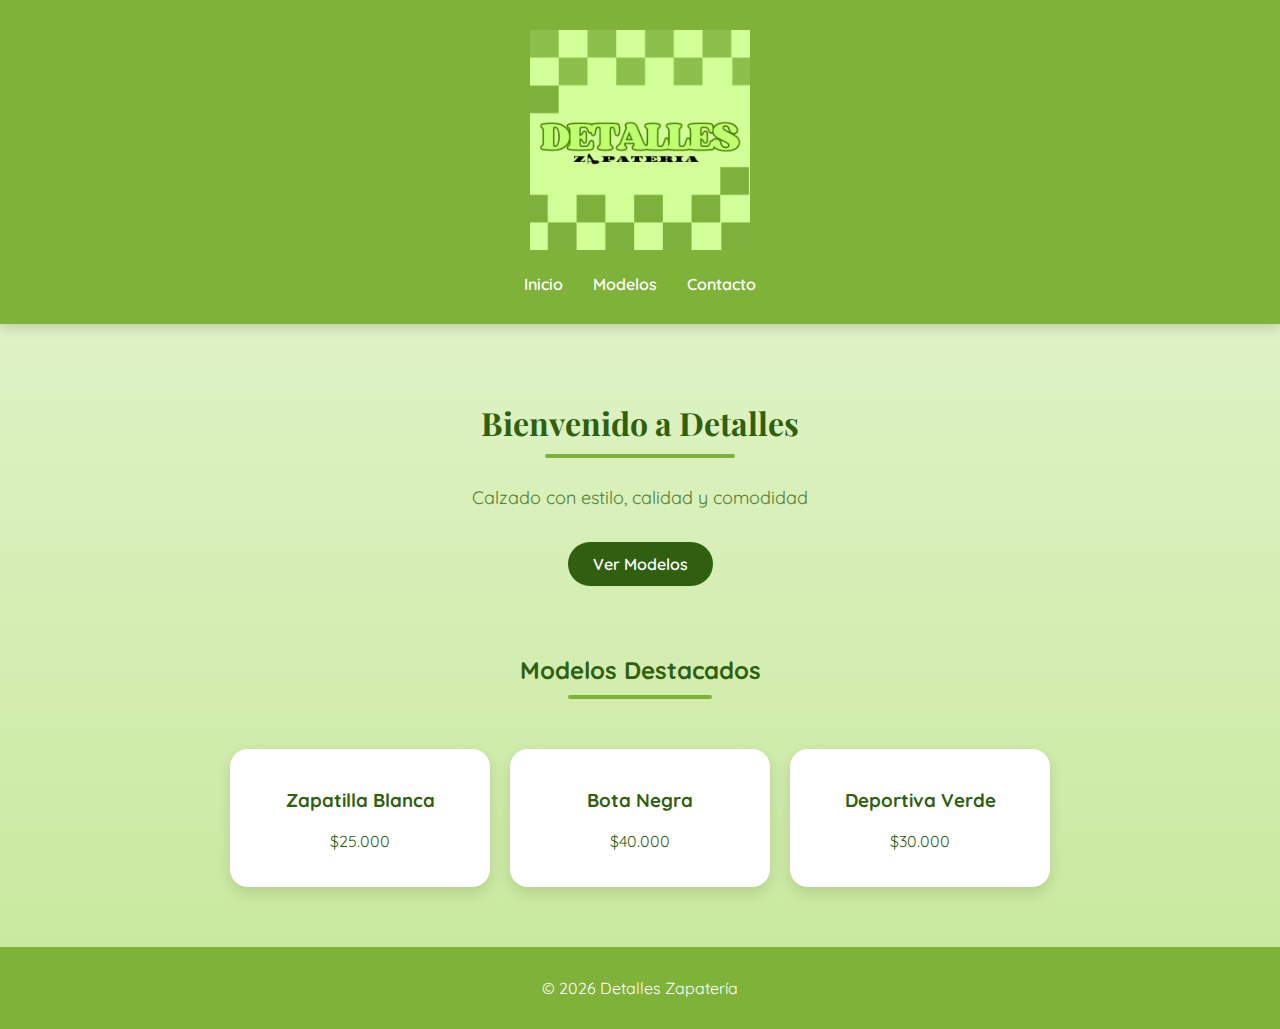
<file: index.html>
<!DOCTYPE html>
<html lang="es">
<head>
    <meta name="viewport" content="width=device-width, initial-scale=1.0">
    <link rel="manifest" href="Logo.png">
  <meta charset="utf-8">
  <title>Detalles Zapatería</title>

  <link rel="stylesheet" href="style.css">

  <!-- Fuentes -->
  <link href="https://fonts.googleapis.com/css2?family=Pacifico&family=Quicksand:wght@400;600&family=Playfair+Display&family=Roboto:wght@400;700&display=swap" rel="stylesheet">
</head>

<body>

<header>
    <img src="Logo.png" alt="Detalles Zapatería" class="logo-img">

  <div class="menu-icon" onclick="abrirMenu()">☰</div>

  <nav id="menu">
    <a href="index.html">Inicio</a>
    <a href="modelos.html">Modelos</a>
    <a href="contactos.html">Contacto</a>
  </nav>
</header>

<!-- BIENVENIDA -->
<section class="hero">
  <h2>Bienvenido a Detalles</h2>
  <p>Calzado con estilo, calidad y comodidad</p>

  <a href="modelos.html" class="boton">Ver Modelos</a>
</section>

<!-- DESTACADOS -->
<section class="destacados">
  <h2>Modelos Destacados</h2>

  <div class="productos">

    <div class="producto">
      <h3>Zapatilla Blanca</h3>
      <p>$25.000</p>
    </div>

    <div class="producto">
      <h3>Bota Negra</h3>
      <p>$40.000</p>
    </div>

    <div class="producto">
      <h3>Deportiva Verde</h3>
      <p>$30.000</p>
    </div>

  </div>
</section>

<footer>
  <p>© 2026 Detalles Zapatería</p>
</footer>

<script>
function abrirMenu(){
  let menu = document.getElementById("menu");

  if(menu){
    menu.classList.toggle("mostrar");
  }
}
</script>

</body>
</html>
</file>
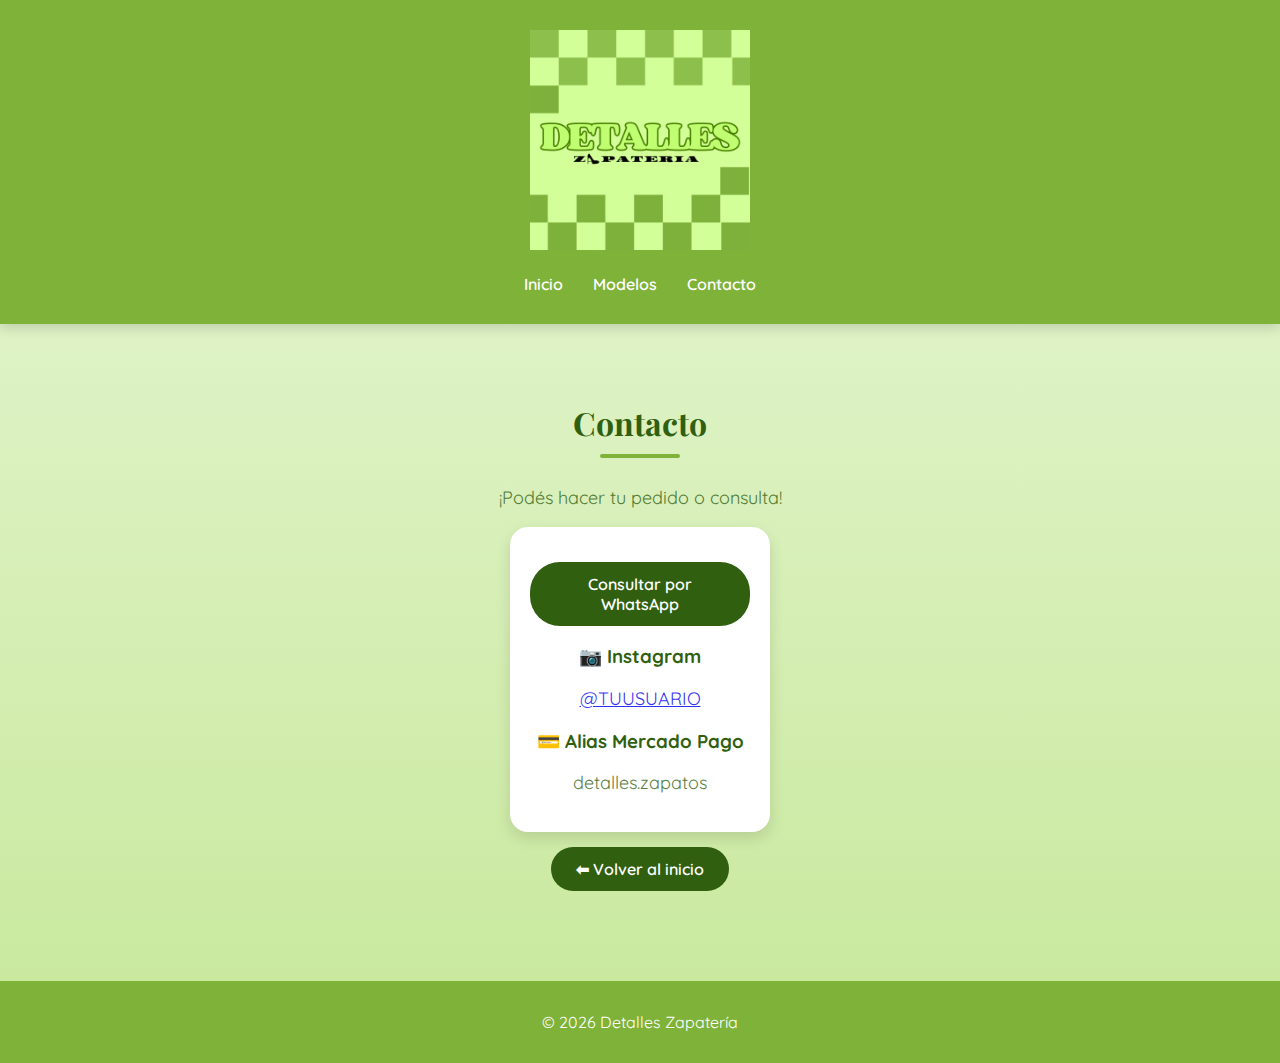
<file: contactos.html>
<!DOCTYPE html>
<html lang="es">
<head>
    <meta name="viewport" content="width=device-width, initial-scale=1.0">
    <link rel="manifest" href="Logo.png">
  <meta charset="utf-8">
  <title>Contacto | Detalles Zapatería</title>
  <link rel="stylesheet" href="style.css">

  <!-- Fuentes -->
  <link href="https://fonts.googleapis.com/css2?family=Pacifico&family=Quicksand:wght@400;600&family=Playfair+Display&family=Roboto:wght@400;700&display=swap" rel="stylesheet">
</head>

<body>

<header>
    <img src="Logo.png" alt="Detalles Zapatería" class="logo-img">

  <div class="menu-icon" onclick="abrirMenu()">☰</div>

  <nav id="menu">
    <a href="index.html">Inicio</a>
    <a href="modelos.html">Modelos</a>
    <a href="contactos.html">Contacto</a>
  </nav>
</header>

<!-- CONTENIDO -->
<section class="hero">
  <h2>Contacto</h2>
  <p>¡Podés hacer tu pedido o consulta!</p>

  <div class="producto" style="max-width:300px; margin:auto;">
    
    <a href="https://wa.me/549XXXXXXXXXX" class="boton">Consultar por WhatsApp</a>

    <h3>📷 Instagram</h3>
    <p>
        <a href="https://instagram.com/TUUSUARIO" target="_blank">
            @TUUSUARIO
        </a>
    </p>

    <h3>💳 Alias Mercado Pago</h3>
    <p>detalles.zapatos</p>

  </div>

  <a href="index.html" class="boton">⬅ Volver al inicio</a>
</section>

<footer>
  <p>© 2026 Detalles Zapatería</p>
</footer>

<script>
function abrirMenu(){
  let menu = document.getElementById("menu");
  if(menu){
    menu.classList.toggle("mostrar");
  }
}
</script>

</body>
</html>
</file>
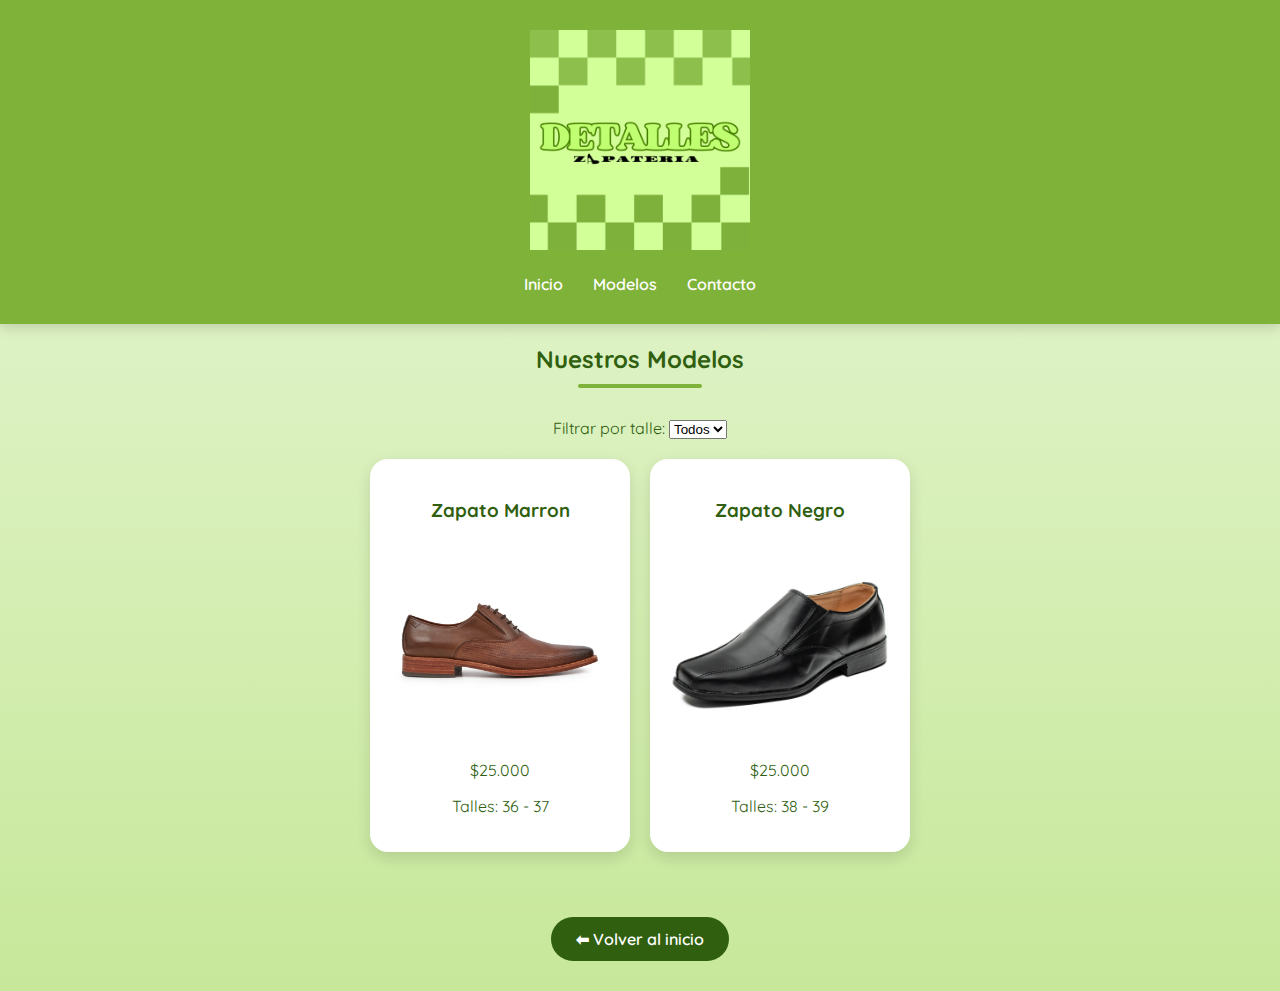
<file: modelos.html>
<!DOCTYPE html>
<html lang="es">
<head>
  <meta name="viewport" content="width=device-width, initial-scale=1.0">
  <link rel="manifest" href="Logo.png">
  <meta charset="utf-8">
  <title>Descuentos | Detalles Zapatería</title>
  <link rel="stylesheet" href="style.css">

  <!-- Fuentes -->
  <link href="https://fonts.googleapis.com/css2?family=Pacifico&family=Quicksand:wght@400;600&family=Playfair+Display&family=Roboto:wght@400;700&display=swap" rel="stylesheet">
</head>

<body>

<header>
  <img src="Logo.png" alt="Detalles Zapatería" class="logo-img">

  <div class="menu-icon" onclick="abrirMenu()">☰</div>

  <nav id="menu">
    <a href="index.html">Inicio</a>
    <a href="modelos.html">Modelos</a>
    <a href="contactos.html">Contacto</a>
  </nav>
</header>

<h2>Nuestros Modelos</h2>

<!-- FILTRO -->
<div class="filtro">
  <label>Filtrar por talle:</label>

  <select id="filtroTalle" onchange="filtrar()">
    <option value="todos">Todos</option>
    <option value="36">36</option>
    <option value="37">37</option>
    <option value="38">38</option>
    <option value="39">39</option>
  </select>
</div>

<!-- PRODUCTOS -->
<section class="productos">

  <div class="producto" data-talles="36,37">
    <h3>Zapato Marron</h3>
      <img src="zapato2.jpg">
    <p>$25.000</p>
    <p>Talles: 36 - 37</p>
  </div>

  <div class="producto" data-talles="38,39">
    <h3>Zapato Negro</h3>
      <img src="zapato1.jpg">
    <p>$25.000</p>
    <p>Talles: 38 - 39</p>
  </div>
</section>

<!-- BOTÓN VOLVER -->
<div style="margin:30px;">
  <a href="index.html" class="boton">⬅ Volver al inicio</a>
</div>

<script>
function abrirMenu(){
  let menu = document.getElementById("menu");
  if(menu){
    menu.classList.toggle("mostrar");
  }
}

function filtrar(){
  let filtro = document.getElementById("filtroTalle").value;
  let productos = document.querySelectorAll(".producto");

  productos.forEach(prod => {
    let talles = prod.getAttribute("data-talles");

    if(filtro === "todos" || talles.includes(filtro)){
      prod.style.display = "block";
    } else {
      prod.style.display = "none";
    }
  });
}
</script>


</body>
</file>
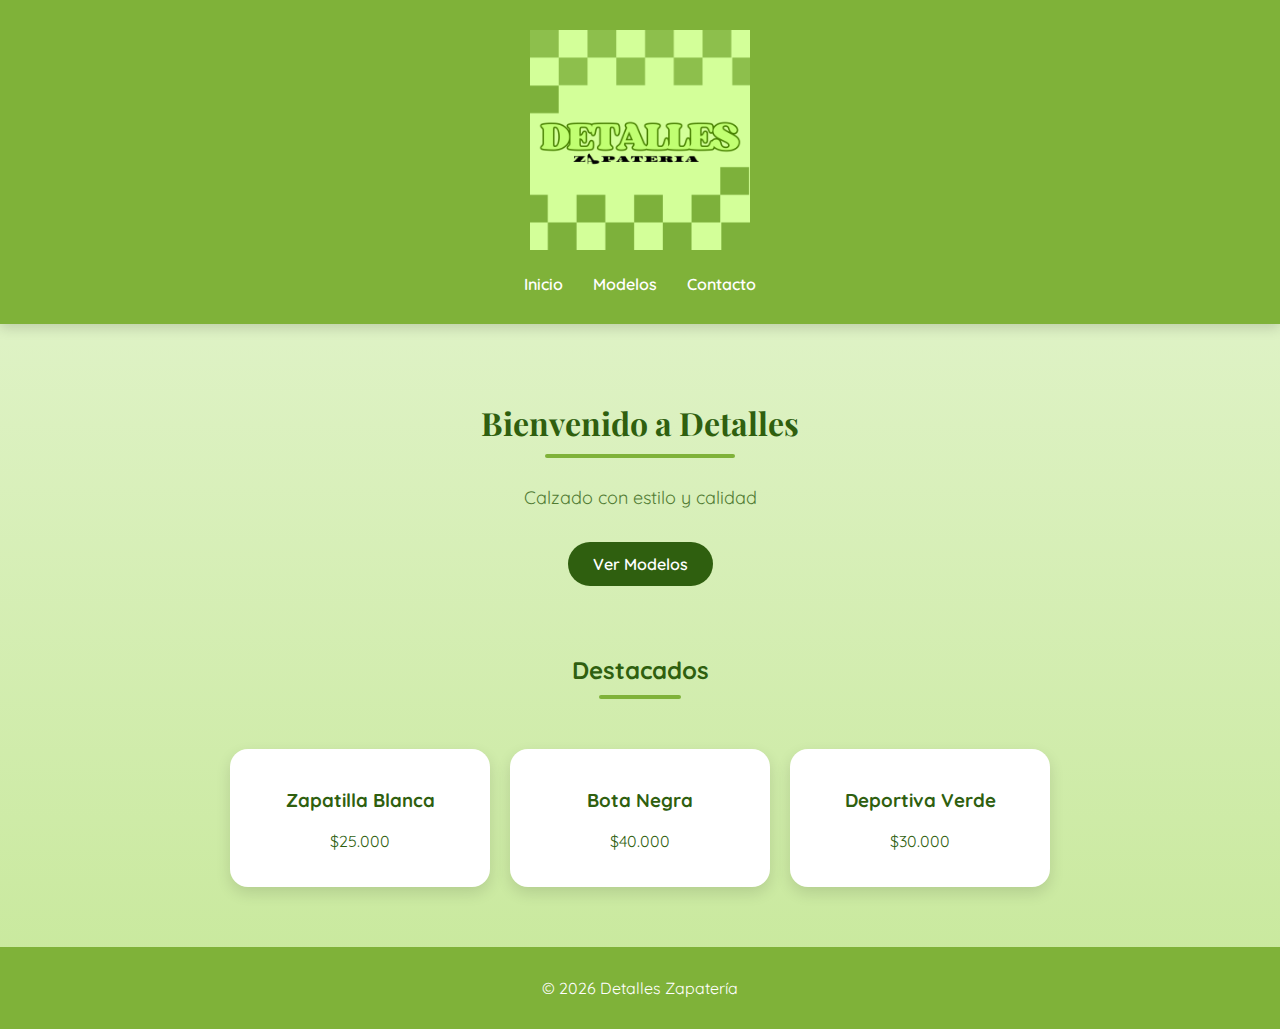
<file: pag1.html>
<!DOCTYPE html>
<html lang="es">
<head>
    <meta name="viewport" content="width=device-width, initial-scale=1.0">
    <link rel="manifest" href="Logo.png">
  <meta charset="utf-8">
  <title>DetallesPag</title>

  <link rel="stylesheet" href="style.css">

  <!-- Fuentes -->
  <link href="https://fonts.googleapis.com/css2?family=Pacifico&family=Quicksand:wght@400;600&family=Playfair+Display&family=Roboto:wght@400;700&display=swap" rel="stylesheet">
</head>

<body>

<header>
  <img src="Logo.png" alt="Detalles Zapatería" class="logo-img">

  <div class="menu-icon" onclick="abrirMenu()">☰</div>

  <nav id="menu">
    <a href="index.html">Inicio</a>
    <a href="modelos.html">Modelos</a>
    <a href="contactos.html">Contacto</a>
  </nav>
</header>

<!-- HERO / BIENVENIDA -->
<section class="hero">
  <h2>Bienvenido a Detalles</h2>
  <p>Calzado con estilo y calidad</p>
  <a href="modelos.html" class="boton">Ver Modelos</a>
</section>

<!-- PRODUCTOS DESTACADOS -->
<section class="destacados">
  <h2>Destacados</h2>

  <div class="productos">

    <div class="producto">
      <h3>Zapatilla Blanca</h3>
      <p>$25.000</p>
    </div>

    <div class="producto">
      <h3>Bota Negra</h3>
      <p>$40.000</p>
    </div>

    <div class="producto">
      <h3>Deportiva Verde</h3>
      <p>$30.000</p>
    </div>

  </div>
</section>

<!-- FOOTER -->
<footer>
  <p>© 2026 Detalles Zapatería</p>
</footer>

<script>
function abrirMenu(){
  let menu = document.getElementById("menu");

  if(menu){
    menu.classList.toggle("mostrar");
  }
}
</script>


</body>
</html>
</file>
<file: style.css>
/* ===============================
   ESTILO GENERAL
================================ */

body{
  margin:0;
  font-family:'Quicksand', sans-serif;
  background: linear-gradient(180deg, #e9f7d9, #c7e89a);
  text-align:center;
  color:#2f5f0f;
}

/* ===============================
   HEADER
================================ */

header{
  background:#7fb239;
  padding:30px 20px;
  position:relative;
  box-shadow:0 4px 12px rgba(0,0,0,0.15);
}

.logo-img{
  width:220px;
  max-width:80%;
  height:auto;
}

/* ===============================
   MENÚ ESCRITORIO
================================ */

#menu{
  display:flex;
  justify-content:center;
  gap:30px;
  margin-top:20px;
}

#menu a{
  color:white;
  text-decoration:none;
  font-weight:600;
  transition:0.3s;
}

#menu a:hover{
  color:#2f5f0f;
}

/* Ocultamos hamburguesa en escritorio */
.menu-icon{
  display:none;
}

/* ===============================
   HERO
================================ */

.hero{
  padding:50px 20px;
}

.hero h2{
  font-family:'Playfair Display', serif;
  font-size:32px;
  margin-bottom:10px;
}

.hero p{
  font-size:18px;
  opacity:0.8;
}

/* ===============================
   BOTONES
================================ */

.boton{
  display:inline-block;
  margin-top:15px;
  padding:12px 25px;
  background:#2f5f0f;
  color:white;
  text-decoration:none;
  border-radius:30px;
  font-weight:600;
  transition:0.3s;
}

.boton:hover{
  background:#7fb239;
}

/* ===============================
   PRODUCTOS
================================ */

.productos{
  display:flex;
  justify-content:center;
  flex-wrap:wrap;
  gap:20px;
  padding:20px;
}

.producto{
  background:white;
  padding:20px;
  width:220px;
  border-radius:18px;
  box-shadow:0 6px 15px rgba(0,0,0,0.12);
  transition: all 0.3s ease;
}

.producto:hover{
  transform: translateY(-10px);
  box-shadow:0 10px 20px rgba(0,0,0,0.18);
}

.producto img{
  width:100%;
  height:200px;
  object-fit:cover;
  border-radius:12px;
}

/* ===============================
   DECORACIÓN TÍTULOS
================================ */

h2{
  position:relative;
  display:inline-block;
  margin-bottom:30px;
}

h2::after{
  content:"";
  display:block;
  width:60%;
  height:4px;
  background:#7fb239;
  margin:10px auto 0;
  border-radius:10px;
}

/* ===============================
   FOOTER
================================ */

footer{
  background:#7fb239;
  color:white;
  padding:15px;
  margin-top:40px;
}

/* ===============================
   RESPONSIVE (CELULAR)
================================ */

@media (max-width: 768px){

  /* Mostramos hamburguesa */
  .menu-icon{
    display:block;
    font-size:32px;
    color:white;
    cursor:pointer;
    position:absolute;
    right:20px;
    top:20px;
    z-index:2000;
  }

  /* Menú oculto por defecto */
  #menu{
    display:none;
    flex-direction:column;
    position:absolute;
    top:80px;
    right:20px;
    background:white;
    padding:15px;
    border-radius:15px;
    box-shadow:0 6px 15px rgba(0,0,0,0.15);
  }

  #menu a{
    color:#2f5f0f;
    padding:10px 0;
  }

  #menu.mostrar{
    display:flex;
  }

  /* Productos en columna */
  .productos{
    flex-direction:column;
    align-items:center;
  }

  .producto{
    width:90%;
  }

}
</file>
